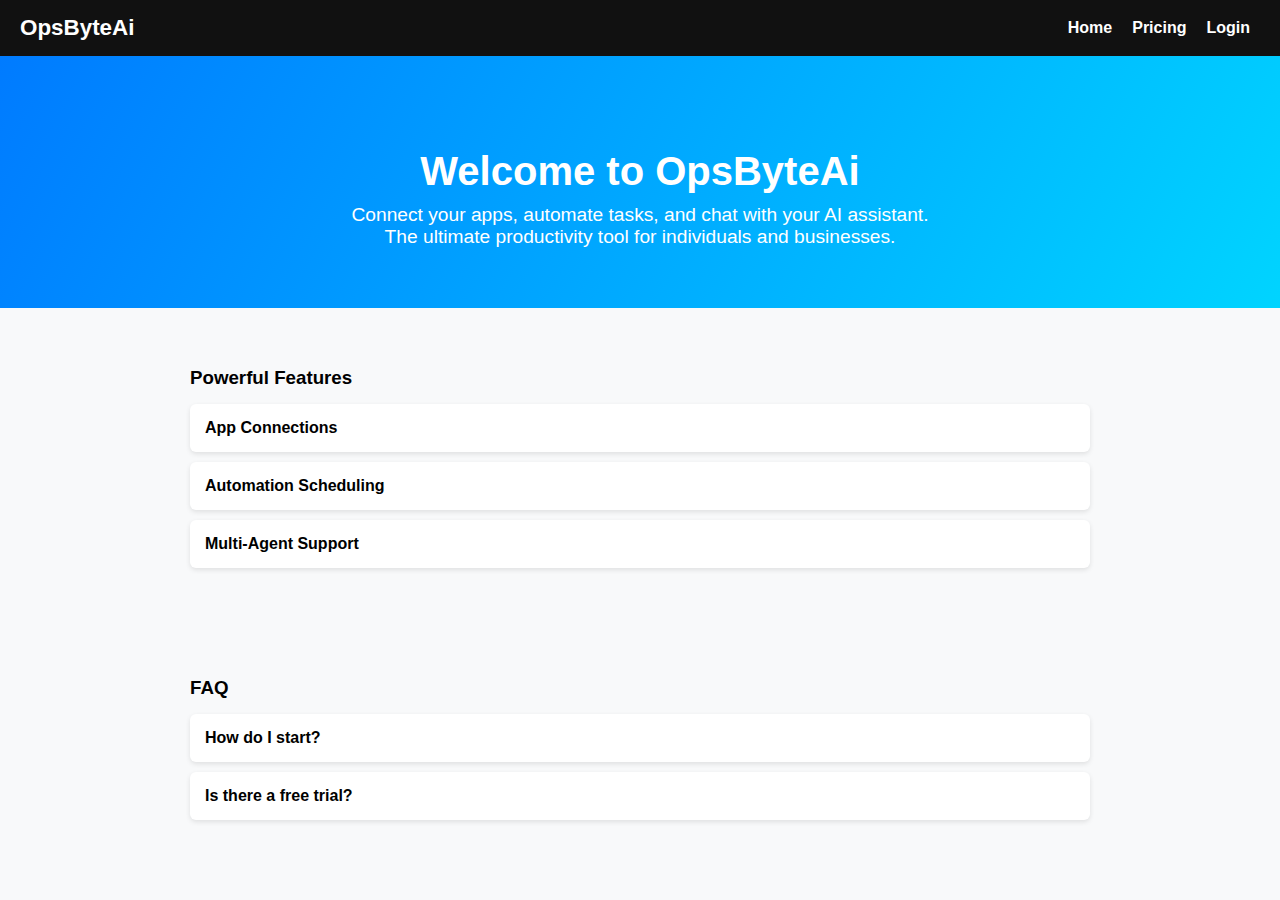
<file: index.html>
<!DOCTYPE html>
<html lang="en">
<head>
<meta charset="UTF-8">
<meta name="viewport" content="width=device-width, initial-scale=1.0">
<title>OpsByteAi</title>
<style>
    body { margin: 0; font-family: Arial, sans-serif; background-color: #f8f9fa; }
    header { background-color: #111; color: white; padding: 15px 20px; display: flex; justify-content: space-between; align-items: center; }
    header h1 { font-size: 1.4em; margin: 0; }
    nav ul { list-style: none; margin: 0; padding: 0; display: flex; }
    nav li { margin: 0 10px; }
    nav a { color: white; text-decoration: none; font-weight: bold; }
    .menu-toggle { display: none; font-size: 1.8em; cursor: pointer; }
    @media (max-width: 768px) {
        nav ul { display: none; flex-direction: column; background: #222; position: absolute; top: 60px; right: 0; width: 200px; }
        nav ul.show { display: flex; }
        .menu-toggle { display: block; }
    }
    .hero { text-align: center; padding: 60px 20px; background: linear-gradient(120deg, #007bff, #00d4ff); color: white; }
    .hero h2 { font-size: 2.5em; margin-bottom: 10px; }
    .hero p { font-size: 1.2em; max-width: 600px; margin: auto; }

    .section { padding: 40px 20px; max-width: 900px; margin: auto; }
    .section h3 { margin-bottom: 15px; }
    .accordion-item { background: white; border-radius: 6px; padding: 15px; margin-bottom: 10px; box-shadow: 0 2px 5px rgba(0,0,0,0.1); cursor: pointer; }
    .accordion-content { display: none; margin-top: 10px; font-size: 0.95em; color: #333; }
    .accordion-item.active .accordion-content { display: block; }

</style>
</head>
<body>

<header>
    <h1>OpsByteAi</h1>
    <span class="menu-toggle" onclick="toggleMenu()">☰</span>
    <nav>
        <ul id="menu">
            <li><a href="index.html">Home</a></li>
            <li><a href="pricing.html">Pricing</a></li>
            <li><a href="#">Login</a></li>
        </ul>
    </nav>
</header>

<section class="hero">
    <h2>Welcome to OpsByteAi</h2>
    <p>Connect your apps, automate tasks, and chat with your AI assistant.  
    The ultimate productivity tool for individuals and businesses.</p>
</section>

<section class="section">
    <h3>Powerful Features</h3>

    <div class="accordion-item" onclick="toggleAccordion(this)">
        <strong>App Connections</strong>
        <div class="accordion-content">Easily connect apps like WhatsApp, TikTok, Gmail, and more.</div>
    </div>

    <div class="accordion-item" onclick="toggleAccordion(this)">
        <strong>Automation Scheduling</strong>
        <div class="accordion-content">Schedule tasks to run automatically every minute, hour, or day.</div>
    </div>

    <div class="accordion-item" onclick="toggleAccordion(this)">
        <strong>Multi-Agent Support</strong>
        <div class="accordion-content">Create multiple AI agents, each specialized for different tasks.</div>
    </div>
</section>

<section class="section">
    <h3>FAQ</h3>

    <div class="accordion-item" onclick="toggleAccordion(this)">
        <strong>How do I start?</strong>
        <div class="accordion-content">Simply sign up, choose your plan, and start connecting your apps.</div>
    </div>

    <div class="accordion-item" onclick="toggleAccordion(this)">
        <strong>Is there a free trial?</strong>
        <div class="accordion-content">Yes, you can try a simplified demo version before subscribing.</div>
    </div>
</section>

<script>
function toggleMenu() {
    document.getElementById('menu').classList.toggle('show');
}
function toggleAccordion(el) {
    el.classList.toggle('active');
}
</script>

</body>
</html>
</file>
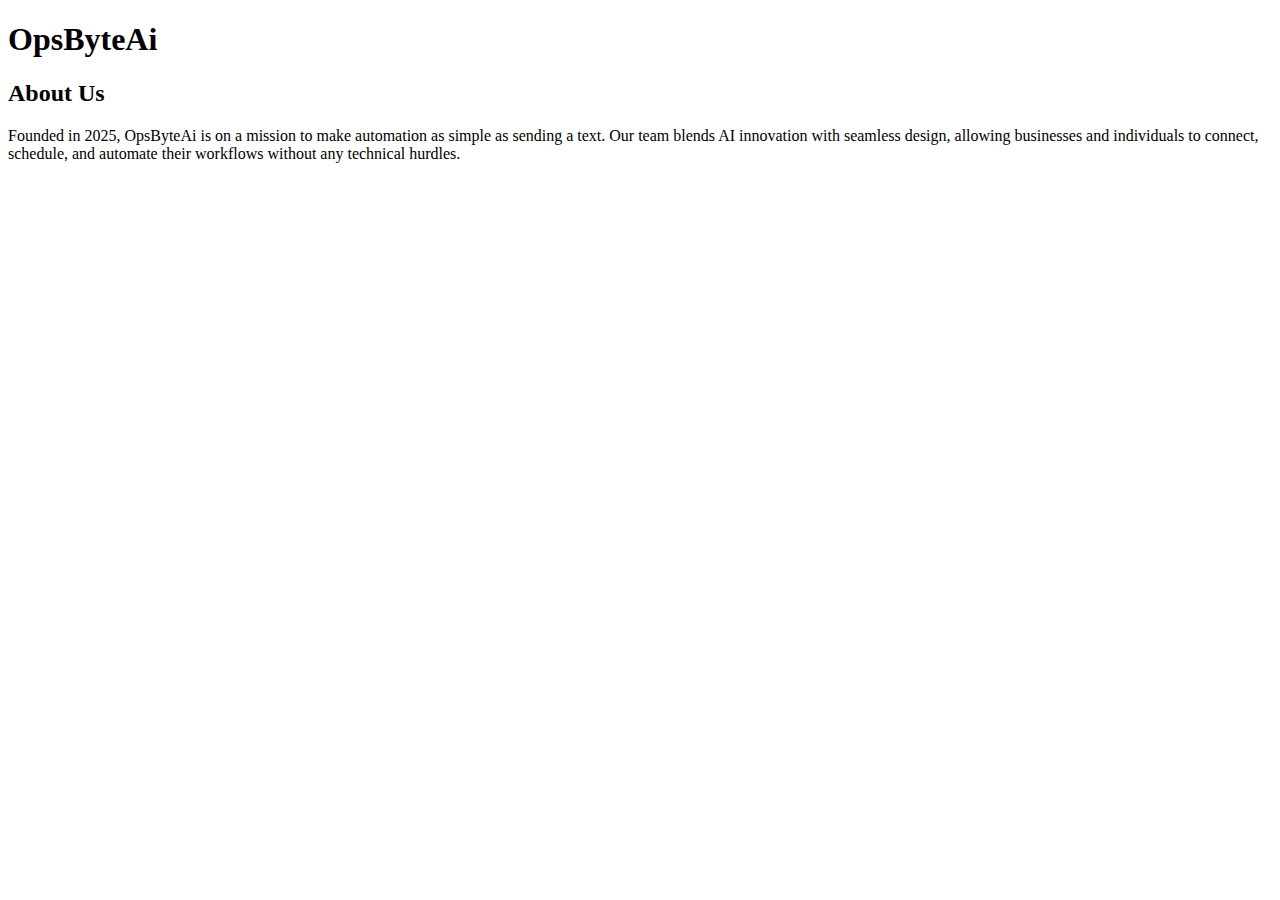
<file: about.html>
<!DOCTYPE html>
<html lang="en">
<head>
  <meta charset="UTF-8">
  <title>About Us - OpsByteAi</title>
  <link rel="stylesheet" href="style.css">
</head>
<body>
<header>
  <h1>OpsByteAi</h1>
</header>
<main class="page-content">
  <h2>About Us</h2>
  <p>Founded in 2025, OpsByteAi is on a mission to make automation as simple as sending a text. 
  Our team blends AI innovation with seamless design, allowing businesses and individuals to 
  connect, schedule, and automate their workflows without any technical hurdles.</p>
</main>
</body>
</html>
</file>
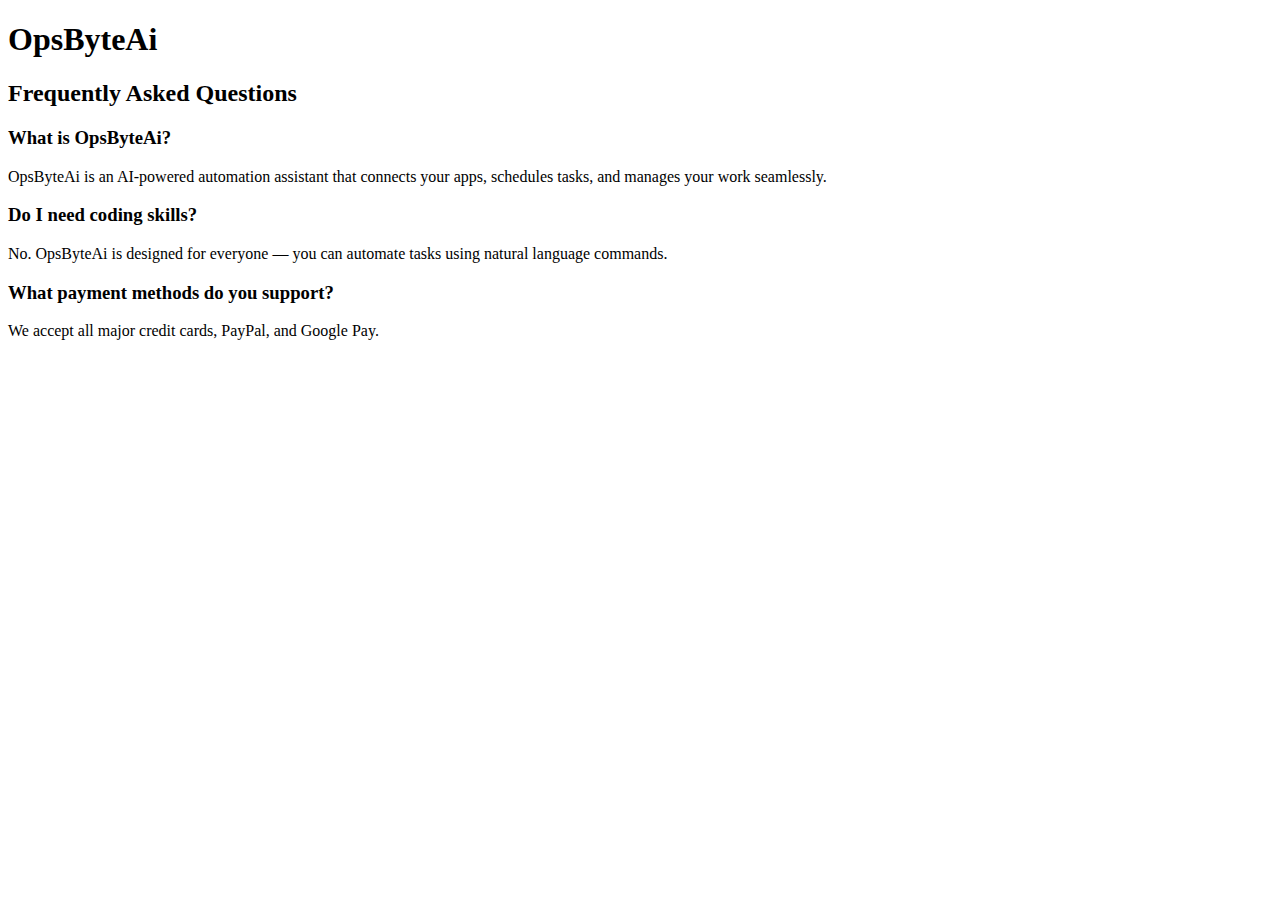
<file: faq.html>
<!DOCTYPE html>
<html lang="en">
<head>
  <meta charset="UTF-8">
  <title>FAQ - OpsByteAi</title>
  <link rel="stylesheet" href="style.css">
</head>
<body>
<header>
  <h1>OpsByteAi</h1>
</header>
<main class="page-content">
  <h2>Frequently Asked Questions</h2>
  <div class="faq-item">
    <h3>What is OpsByteAi?</h3>
    <p>OpsByteAi is an AI-powered automation assistant that connects your apps, schedules tasks, and manages your work seamlessly.</p>
  </div>
  <div class="faq-item">
    <h3>Do I need coding skills?</h3>
    <p>No. OpsByteAi is designed for everyone — you can automate tasks using natural language commands.</p>
  </div>
  <div class="faq-item">
    <h3>What payment methods do you support?</h3>
    <p>We accept all major credit cards, PayPal, and Google Pay.</p>
  </div>
</main>
</body>
</html>
</file>
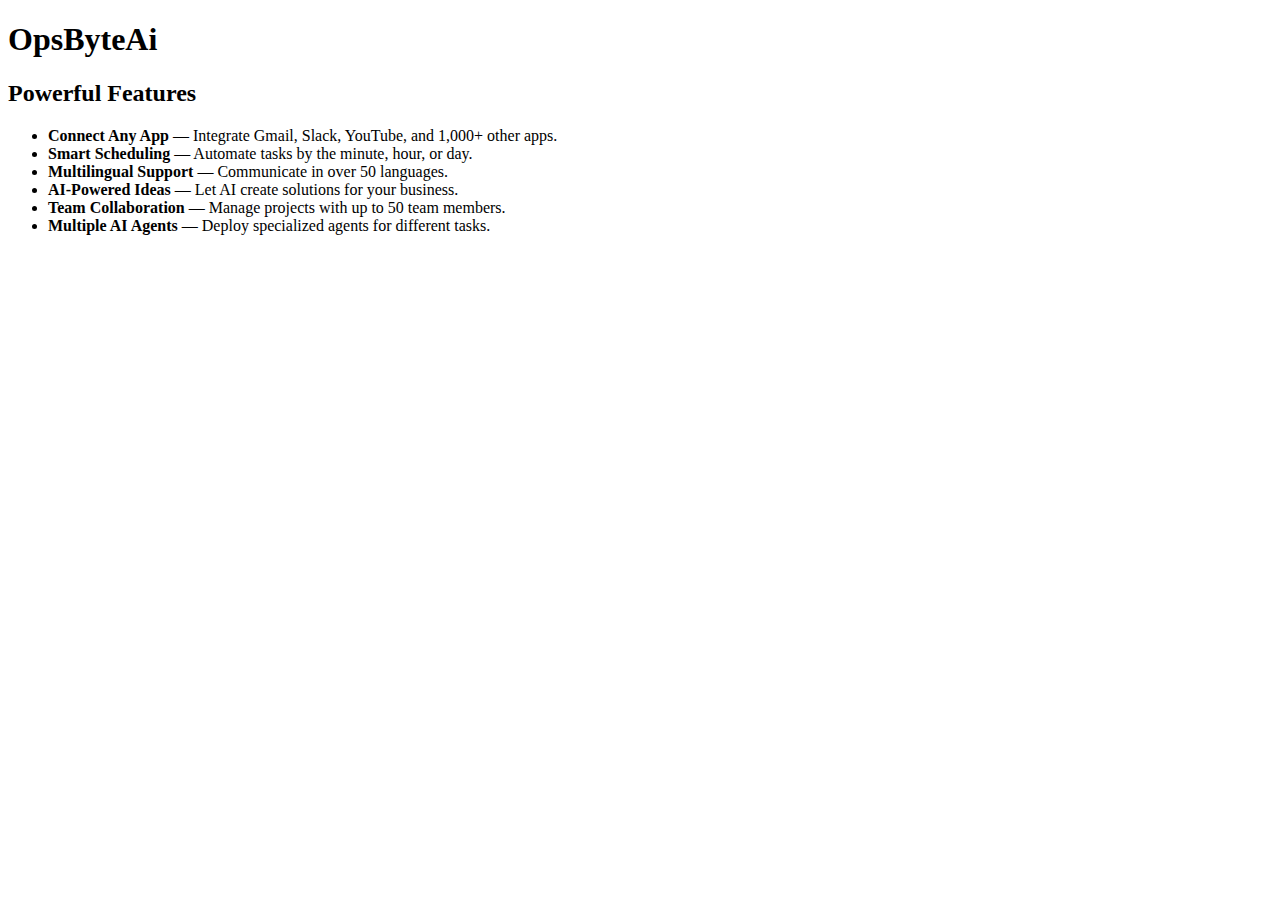
<file: features.html>
<!DOCTYPE html>
<html lang="en">
<head>
  <meta charset="UTF-8">
  <title>Features - OpsByteAi</title>
  <link rel="stylesheet" href="style.css">
</head>
<body>
<header>
  <h1>OpsByteAi</h1>
</header>
<main class="page-content">
  <h2>Powerful Features</h2>
  <ul>
    <li><b>Connect Any App</b> — Integrate Gmail, Slack, YouTube, and 1,000+ other apps.</li>
    <li><b>Smart Scheduling</b> — Automate tasks by the minute, hour, or day.</li>
    <li><b>Multilingual Support</b> — Communicate in over 50 languages.</li>
    <li><b>AI-Powered Ideas</b> — Let AI create solutions for your business.</li>
    <li><b>Team Collaboration</b> — Manage projects with up to 50 team members.</li>
    <li><b>Multiple AI Agents</b> — Deploy specialized agents for different tasks.</li>
  </ul>
</main>
</body>
</html>
</file>
<file: style.css>
<link rel="stylesheet" href="style.css">
</file>
